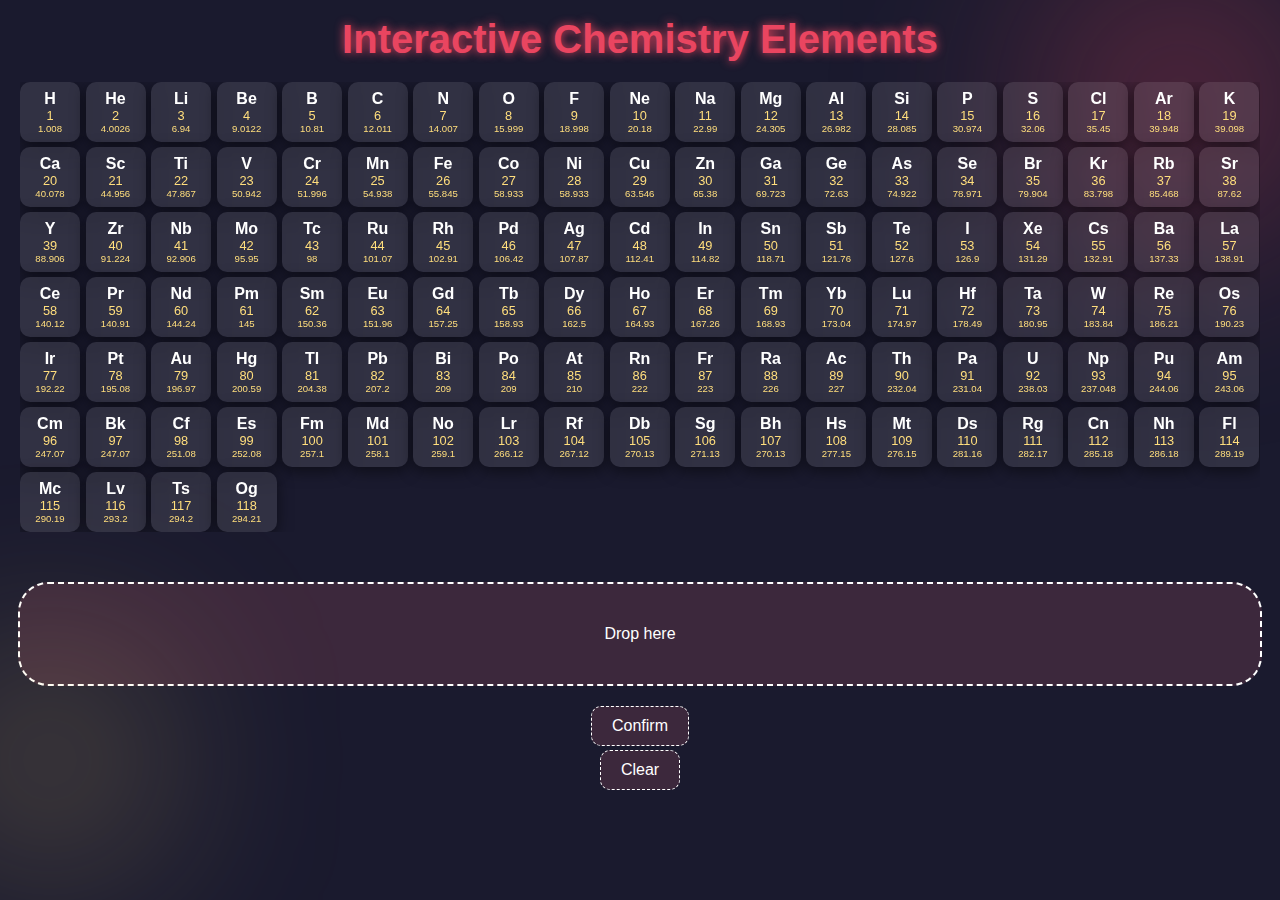
<file: index.html>
<!DOCTYPE html>
<html lang="en">
<head>
    <meta charset="UTF-8">
    <meta name="viewport" content="width=device-width, initial-scale=1.0">
    <title>Interactive Chemistry Page</title>
    <link rel="stylesheet" href="styles.css">
    <style>
        /* Modal Styles */
        .modal {
            
                display: flex;
                align-items: center; /* Center vertically */
                justify-content: center; /* Center horizontally */
                position: fixed;
                z-index: 1;
                left: 0;
                top: 0;
                width: 100%;
                height: 100%;
                overflow: auto; /* Scroll if content overflows */
                background-color: rgba(0, 0, 0, 0.4); /* Background color with opacity */
                backdrop-filter: blur(10px);
            border-radius: 30px;
                
            
        }
        .modal-content {
            display: flex;
    flex-direction: column; /* Stack children vertically */
    align-items: center; /* Center horizontally */
    justify-content: center; /* Center vertically */
    height: 100vh; /* Full viewport height */
    padding: 20px;
            background-color: #ff96a91d;
            margin: 5% auto;
            padding: 20px;
            border: 1px solid #888;
            width: 50%;
            height: 50%;
            text-align: center;
            border: 3px dashed white;
            border-radius: 30px;
          

        }
        .close {
            border-radius: 15px;
            background-color: #ff96a91d;
            padding: 10px 10px; 
            color: #ffffff;
            float: right;
            font-size: 18px;
            font-weight: bold;
            border: 2px dashed white;
        }
        .close:hover,
        .close:focus {
            color: rgb(190, 190, 190);
            text-decoration: none;
            cursor: pointer;
        }
        .loading {
            display: none; /* Hidden by default */
            position: fixed;
            z-index: 9999; /* Ensure it's on top of everything else */
            left: 0;
            top: 0;
            width: 100vw; /* Full viewport width */
            height: 100vh; /* Full viewport height */
            background: rgba(0, 0, 0, 0); /* Slightly opaque background */
            color: #fff;
            text-align: center;
            line-height: 100vh; /* Center text vertically */
            overflow: hidden; /* Prevent scrollbars */
        }

    </style>
</head>
<body>
    <div class="container">
        <h1>Interactive Chemistry Elements</h1>
        <div class="periodic-table">
            <!-- Element cards will be added here dynamically -->
        </div>
        <div id="dropZone" class="drop-zone">
            <p>Drop here</p>
        </div>
        <button id="confirmButton" class="confirm-button">Confirm</button>
        <button id="clearButton">Clear</button>

        <!-- Modal for displaying results -->
        <div id="resultModal" class="modal">
            <div class="modal-content">
                <p class="close">Close</p>
                <div id="result"></div>
            </div>
        </div>

        <!-- Loading animation -->
        <iframe id="loading" class="loading" src="loading.html">Loading...</iframe>

        
    </div>
    <script src="script.js"></script>
</body>
</html>
</file>
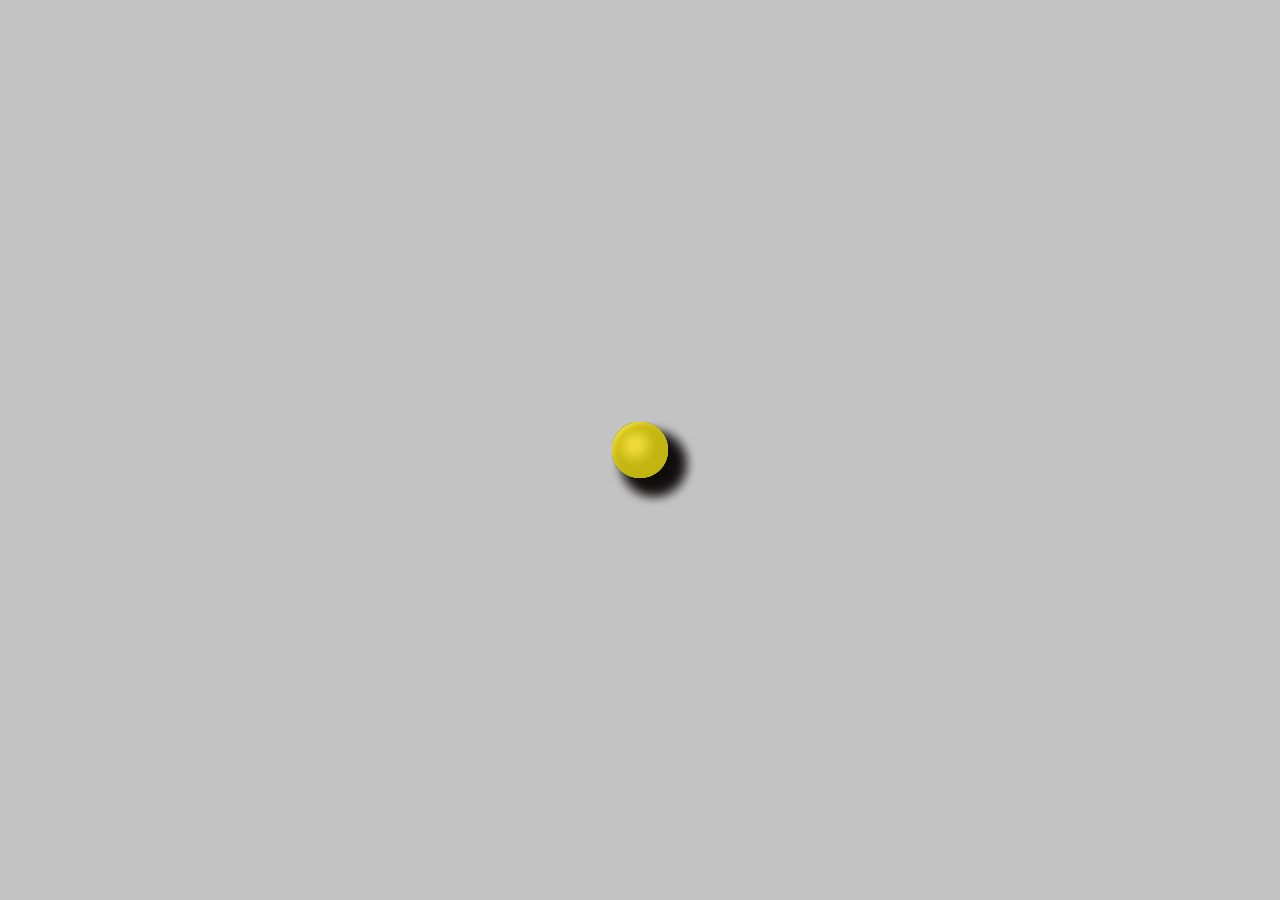
<file: loading.html>
<!DOCTYPE html>
<html lang="en">
<head>
    <meta charset="UTF-8">
    <meta name="viewport" content="width=device-width, initial-scale=1.0">
    <title>Document</title>

    <style>
        * {
            border: 0;
            box-sizing: border-box;
            margin: 0;
            padding: 0;
        }
        
        :root {
            --hue: 223;
            --bg: #0e0b0b3f;
            --fg: #f4f1f1;
            --dot-a-color: #f53d3d; /* Red */
            --dot-b-color: #3d7bf5; /* Blue */
            --dot-c-color: #3df55e; /* Green */
            --dot-d-color: #f5e03d; /* Yellow */
            --trans-dur: 0.3s;
            font-size: calc(14px + (30 - 14) * (100vw - 280px) / (3840 - 280));
        }
        
        body {
            background-color: var(--bg);
            color: var(--fg);
            display: flex;
            font: 1em/1.5 sans-serif;
            height: 100vh;
            justify-content: center;
            align-items: center;
            transition: background-color var(--trans-dur), color var(--trans-dur);
            backdrop-filter: blur(10px);
            
        }
        
        .pl {
            perspective: 18em;
            position: relative;
            width: 9em;
            height: 9em;
            transform-style: preserve-3d;
        }
        
        .pl__dot {
            animation-duration: 3s;
            animation-timing-function: cubic-bezier(0.37, 0, 0.63, 1);
            animation-iteration-count: infinite;
            border-radius: 50%;
            position: absolute;
            width: 3em;
            height: 3em;
        }
        
        .pl__dot--a {
            animation-name: dot-a;
            background-color: var(--dot-a-color);
            box-shadow: -0.5em -0.5em 1em #910808 inset, 0.125em 0.125em 0.25em var(--dot-a-color) inset, -0.25em -0.25em 0.75em 0.75em #f20d0d inset, 0.75em 0.75em 0.75em rgba(14, 11, 11, 0.7);
            top: calc(50% - 1.5em);
            left: calc(50% - 1.5em);
        }
        
        .pl__dot--b {
            animation-name: dot-b;
            background-color: var(--dot-b-color);
            box-shadow: -0.5em -0.5em 1em #001c56 inset, 0.125em 0.125em 0.25em var(--dot-b-color) inset, -0.25em -0.25em 0.75em 0.75em #001c56 inset, 0.75em 0.75em 0.75em rgba(14, 11, 11, 0.7);
            top: calc(50% - 1.5em);
            left: calc(50% - 1.5em);
        }
        
        .pl__dot--c {
            animation-name: dot-c;
            background-color: var(--dot-c-color);
            box-shadow: -0.5em -0.5em 1em #2b7a40 inset, 0.125em 0.125em 0.25em var(--dot-c-color) inset, -0.25em -0.25em 0.75em 0.75em #2b7a40 inset, 0.75em 0.75em 0.75em rgba(14, 11, 11, 0.7);
            top: calc(50% - 1.5em);
            left: calc(50% - 1.5em);
        }
        
        .pl__dot--d {
            animation-name: dot-d;
            background-color: var(--dot-d-color);
            box-shadow: -0.5em -0.5em 1em #c2b510 inset, 0.125em 0.125em 0.25em var(--dot-d-color) inset, -0.25em -0.25em 0.75em 0.75em #c2b510 inset, 0.75em 0.75em 0.75em rgba(14, 11, 11, 0.7);
            top: calc(50% - 1.5em);
            left: calc(50% - 1.5em);
        }
        
        /* Animations */
        @keyframes dot-a {
            from {
                transform: rotateY(0) rotateZ(0) translateX(-100%) rotateY(0) rotateZ(0);
            }
            50% {
                transform: rotateY(1turn) rotateZ(0) translateX(-100%) rotateY(-1turn) rotateZ(0);
            }
            to {
                transform: rotateY(1turn) rotateZ(-1turn) translateX(-100%) rotateY(-1turn) rotateZ(1turn);
            }
        }
        
        @keyframes dot-b {
            from {
                transform: rotateY(0) rotateZ(0) translateX(100%) rotateY(0) rotateZ(0);
            }
            50% {
                transform: rotateY(1turn) rotateZ(0) translateX(100%) rotateY(-1turn) rotateZ(0);
            }
            to {
                transform: rotateY(1turn) rotateZ(-1turn) translateX(100%) rotateY(-1turn) rotateZ(1turn);
            }
        }
        
        @keyframes dot-c {
            from {
                transform: rotateZ(0) rotateX(0) translateY(-100%) rotateZ(0) rotateX(0);
            }
            50% {
                transform: rotateZ(-1turn) rotateX(0) translateY(-100%) rotateZ(1turn) rotateX(0);
            }
            to {
                transform: rotateZ(-1turn) rotateX(1turn) translateY(-100%) rotateZ(1turn) rotateX(-1turn);
            }
        }
        
        @keyframes dot-d {
            from {
                transform: rotateZ(0) rotateX(0) translateY(100%) rotateZ(0) rotateX(0);
            }
            50% {
                transform: rotateZ(-1turn) rotateX(0) translateY(100%) rotateZ(1turn) rotateX(0);
            }
            to {
                transform: rotateZ(-1turn) rotateX(1turn) translateY(100%) rotateZ(1turn) rotateX(-1turn);
            }
        }
        
    </style>
</head>
<body>
    <div class="pl">
        <div class="pl__dot pl__dot--a"></div>
        <div class="pl__dot pl__dot--b"></div>
        <div class="pl__dot pl__dot--c"></div>
        <div class="pl__dot pl__dot--d"></div>
    </div>
</body>
</html>
</file>
<file: styles.css>
/* styles.css */

body {
    font-family: 'Arial', sans-serif;
    background-color: #1a1a2e;
    color: #fff;
    margin: 0;
    display: flex;
    justify-content: center;
    align-items: center;
    height: 100vh;
    overflow: hidden;
    position: relative;
    margin: 0;
    padding: 0;
    height: 100%; /* Ensure they cover full height */
    width: 100%; /* Ensure they cover full width */
    overflow: hidden; /* Prevent scrollbars */
}

.container {
    display: flex;
    flex-direction: column;
    align-items: center;
    width: 100%;
    max-width: 2400px; /* Increased width */
    padding: 20px; /* Adjust padding for responsiveness */
    box-sizing: border-box;
    overflow: hidden; /* Prevent horizontal scrolling */
    margin-top: -30px;
}

h1 {
    font-size: 2.5rem;
    margin-bottom: 20px;
    color: #e94560;
    text-shadow: 0 0 10px #e94560;
    text-align: center;
}

.periodic-table {
    display: grid;
    grid-template-columns: repeat(auto-fit, minmax(60px, 1fr)); /* Adjust for responsiveness */
    gap: 5px;
    margin-bottom: 30px;
    perspective: 10000px;
    overflow: hidden; /* Prevent scrolling */
    white-space: nowrap; /* Ensure elements stay in a single line */
    width: 100%;
}

.element-card {
    width: 60px; /* Adjusted size */
    height: 60px; /* Adjusted size */
    background: rgba(255, 255, 255, 0.1);
    border-radius: 10px;
    display: flex;
    flex-direction: column;
    align-items: center;
    justify-content: center;
    box-shadow: 0 4px 15px rgba(0, 0, 0, 0.5);
    cursor: pointer;
    text-align: center;
    backdrop-filter: blur(10px);
    transition: transform 0.3s, box-shadow 0.3s;
    overflow: hidden; /* Ensure no overflow within the card */
}

.element-card:hover {
    transform: translateY(-10px) rotateX(15deg) rotateY(15deg);
    box-shadow: 0 8px 20px rgba(0, 0, 0, 0.8);
}

.element-symbol {
    font-size: 1rem;
    font-weight: bold;
    color: #fff;
}

.element-number {
    font-size: 0.8rem;
    color: #ffde7d;
}

.element-weight {
    font-size: 0.6rem;
    color: #ffde7d;
}

.drop-container {
    margin-top: 20px;
    padding: 20px;
    background: rgba(0, 0, 0, 0.5);
    border: 2px dashed #e94560;
    border-radius: 15px;
    text-align: center;
    width: 100%;
    max-width: 1200px; /* Increased width */
    backdrop-filter: blur(5px);
    box-sizing: border-box;
}

.drop-zone {
    width: 100%; /* Adjust to full width */
    height: 100px;
    border: 2px dashed #ffffff;
    display: flex;
    align-items: center;
    justify-content: center;
    margin-top: 20px;
    position: relative;
    border-radius: 30px;
    background-color: #ff798f26;
}

.element-card.dragging {
    opacity: 0.5;
}

.plus-symbol {
    margin: 0 5px;
    font-size: 24px;
    color: #ededed;
}

#result {
    font-size: 18px;
    color: #ffffff;
    text-align: center;
    padding: 20px;
    margin: 0; /* Remove margin to be fully centered */
    border: none;
    border-radius: 8px;
    background-color: #f9f9f900;
    max-width: 90%;
}

.confirm-button {
    margin-top: 20px;
    padding: 10px 20px;
    font-size: 16px;
    cursor: pointer;
    background-color: #ff798f26;
    border: 1px dashed white;
    color: white;
    border-radius: 10px;
    margin-bottom: 5px;
}

#clearButton{
    margin-top: 20px;
    padding: 10px 20px;
    font-size: 16px;
    cursor: pointer;
    background-color: #ff798f26;
    border: 1px dashed white;
    color: white;
    border-radius: 10px;
    margin-top: -1px;
}

/* 3D Background Shapes */
body::before {
    content: '';
    position: absolute;
    top: -50px;
    right: -50px;
    width: 300px;
    height: 300px;
    background: rgba(233, 69, 96, 0.3);
    filter: blur(100px);
    border-radius: 50%;
    animation: rotate 10s infinite linear;
}

body::after {
    content: '';
    position: absolute;
    bottom: -50px;
    left: -50px;
    width: 200px;
    height: 200px;
    background: rgba(255, 222, 125, 0.3);
    filter: blur(100px);
    border-radius: 50%;
    animation: rotate-reverse 15s infinite linear;
}

@keyframes rotate {
    from { transform: rotate(0deg); }
    to { transform: rotate(360deg); }
}

@keyframes rotate-reverse {
    from { transform: rotate(0deg); }
    to { transform: rotate(-360deg); }
}

/* Responsive adjustments */
@media (max-width: 768px) {
    .periodic-table {
        grid-template-columns: repeat(auto-fit, minmax(50px, 1fr)); /* Adjust for responsiveness */
    }
    .drop-container {
        width: 90%;
        max-width: none;
    }
}

.element-card.dragging {
    opacity: 0.5; /* Or other visual effect to show it's being dragged */
}





.highlight {
    font-weight: bold;
    color: #ff4500; /* You can choose any color that fits your design */
    background-color: #ffffe0; /* Light yellow background for contrast */
    padding: 2px 4px;
    border-radius: 3px;
}
</file>
